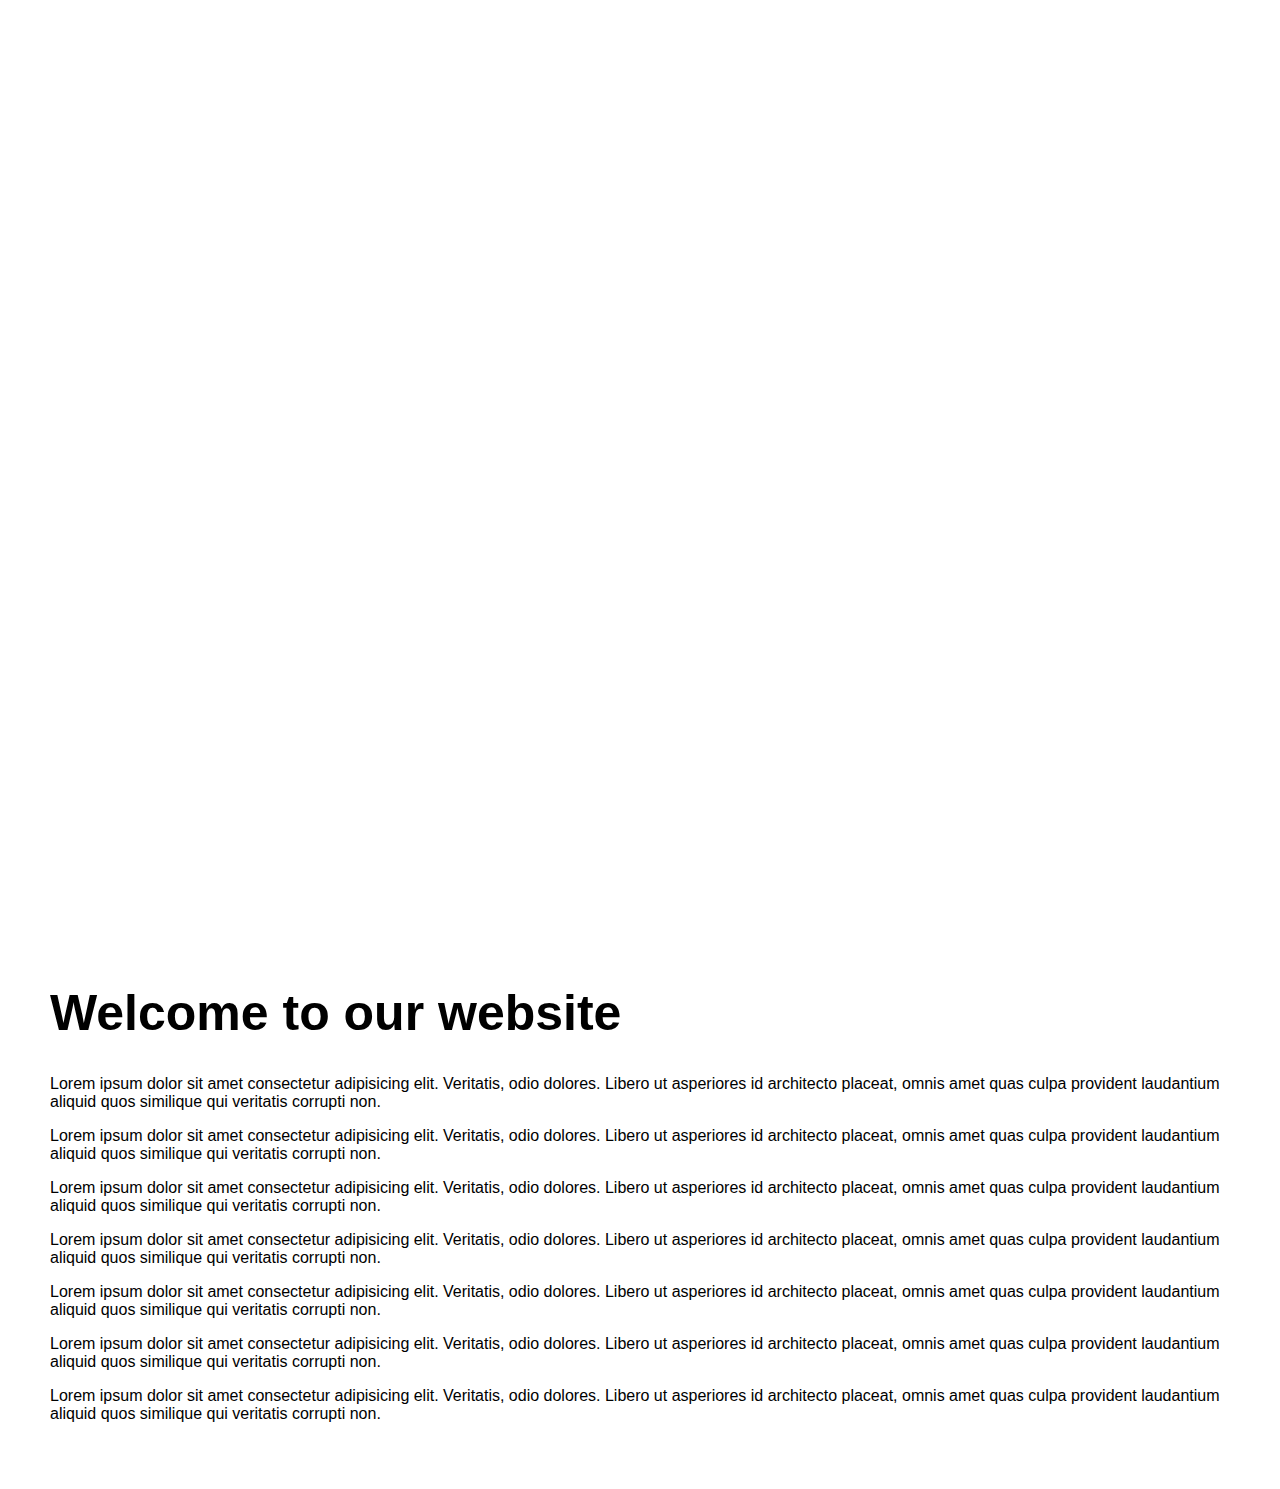
<file: background-image-scroll-effect/index.html>
<!DOCTYPE html>
<html lang="en">
  <head>
    <meta charset="UTF-8" />
    <meta http-equiv="X-UA-Compatible" content="IE=edge" />
    <meta name="viewport" content="width=device-width, initial-scale=1.0" />
    <title>Background Image Scroll Effect</title>
    <link rel="stylesheet" href="style.css" />
  </head>
  <body>
    <div class="bg-image" id="bg-image"></div>
    <div class="container">
      <h1>Welcome to our website</h1>
      <p>
        Lorem ipsum dolor sit amet consectetur adipisicing elit. Veritatis, odio
        dolores. Libero ut asperiores id architecto placeat, omnis amet quas
        culpa provident laudantium aliquid quos similique qui veritatis corrupti
        non.
      </p>
      <p>
        Lorem ipsum dolor sit amet consectetur adipisicing elit. Veritatis, odio
        dolores. Libero ut asperiores id architecto placeat, omnis amet quas
        culpa provident laudantium aliquid quos similique qui veritatis corrupti
        non.
      </p>
      <p>
        Lorem ipsum dolor sit amet consectetur adipisicing elit. Veritatis, odio
        dolores. Libero ut asperiores id architecto placeat, omnis amet quas
        culpa provident laudantium aliquid quos similique qui veritatis corrupti
        non.
      </p>
      <p>
        Lorem ipsum dolor sit amet consectetur adipisicing elit. Veritatis, odio
        dolores. Libero ut asperiores id architecto placeat, omnis amet quas
        culpa provident laudantium aliquid quos similique qui veritatis corrupti
        non.
      </p>
      <p>
        Lorem ipsum dolor sit amet consectetur adipisicing elit. Veritatis, odio
        dolores. Libero ut asperiores id architecto placeat, omnis amet quas
        culpa provident laudantium aliquid quos similique qui veritatis corrupti
        non.
      </p>
      <p>
        Lorem ipsum dolor sit amet consectetur adipisicing elit. Veritatis, odio
        dolores. Libero ut asperiores id architecto placeat, omnis amet quas
        culpa provident laudantium aliquid quos similique qui veritatis corrupti
        non.
      </p>
      <p>
        Lorem ipsum dolor sit amet consectetur adipisicing elit. Veritatis, odio
        dolores. Libero ut asperiores id architecto placeat, omnis amet quas
        culpa provident laudantium aliquid quos similique qui veritatis corrupti
        non.
      </p>
    </div>
    <script src="index.js"></script>
  </body>
</html>
</file>
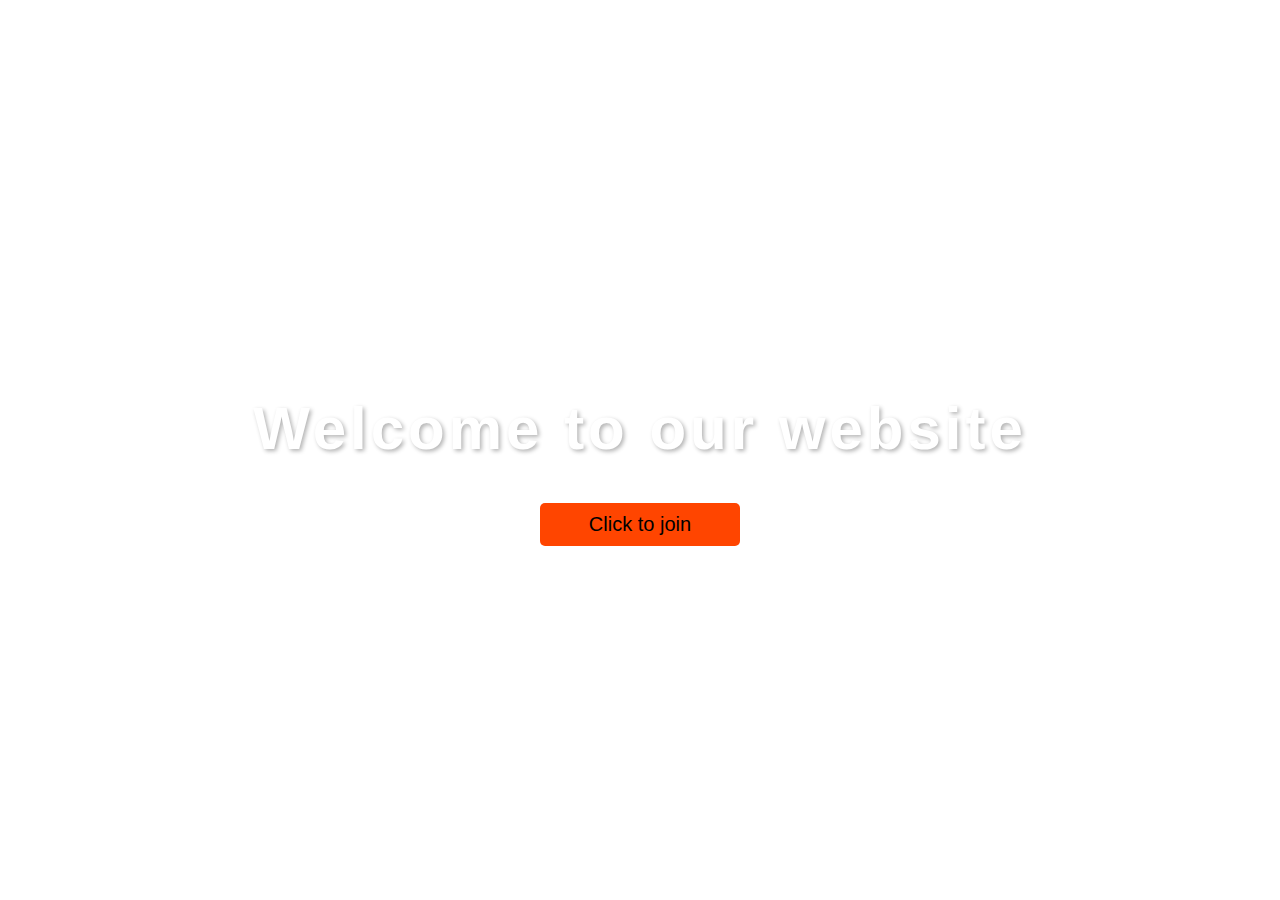
<file: blurred-background-popup/index.html>
<!DOCTYPE html>
<html lang="en">
  <head>
    <meta charset="UTF-8" />
    <meta http-equiv="X-UA-Compatible" content="IE=edge" />
    <meta name="viewport" content="width=device-width, initial-scale=1.0" />
    <title>Blurred Background Popup</title>
    <link
      rel="stylesheet"
      href="https://cdnjs.cloudflare.com/ajax/libs/font-awesome/6.2.1/css/all.min.css"
      integrity="sha512-MV7K8+y+gLIBoVD59lQIYicR65iaqukzvf/nwasF0nqhPay5w/9lJmVM2hMDcnK1OnMGCdVK+iQrJ7lzPJQd1w=="
      crossorigin="anonymous"
      referrerpolicy="no-referrer"
    />
    <link rel="stylesheet" href="style.css" />
  </head>
  <body>
    <div class="container">
      <h1>Welcome to our website</h1>
      <button class="btn">Click to join</button>
    </div>
    <div class="popup-container active">
      <h4>20% OFF Offer</h4>
      <label for="email">Your Email</label>
      <input
        class="input"
        type="email"
        name="email"
        id="email"
        placeholder="Enter Your Email"
      />
      <button class="popup-btn">Join</button>
      <div class="close-icon">
        <i class="fas fa-times fa-2x"></i>
      </div>
    </div>
    <script src="index.js"></script>
  </body>
</html>
</file>
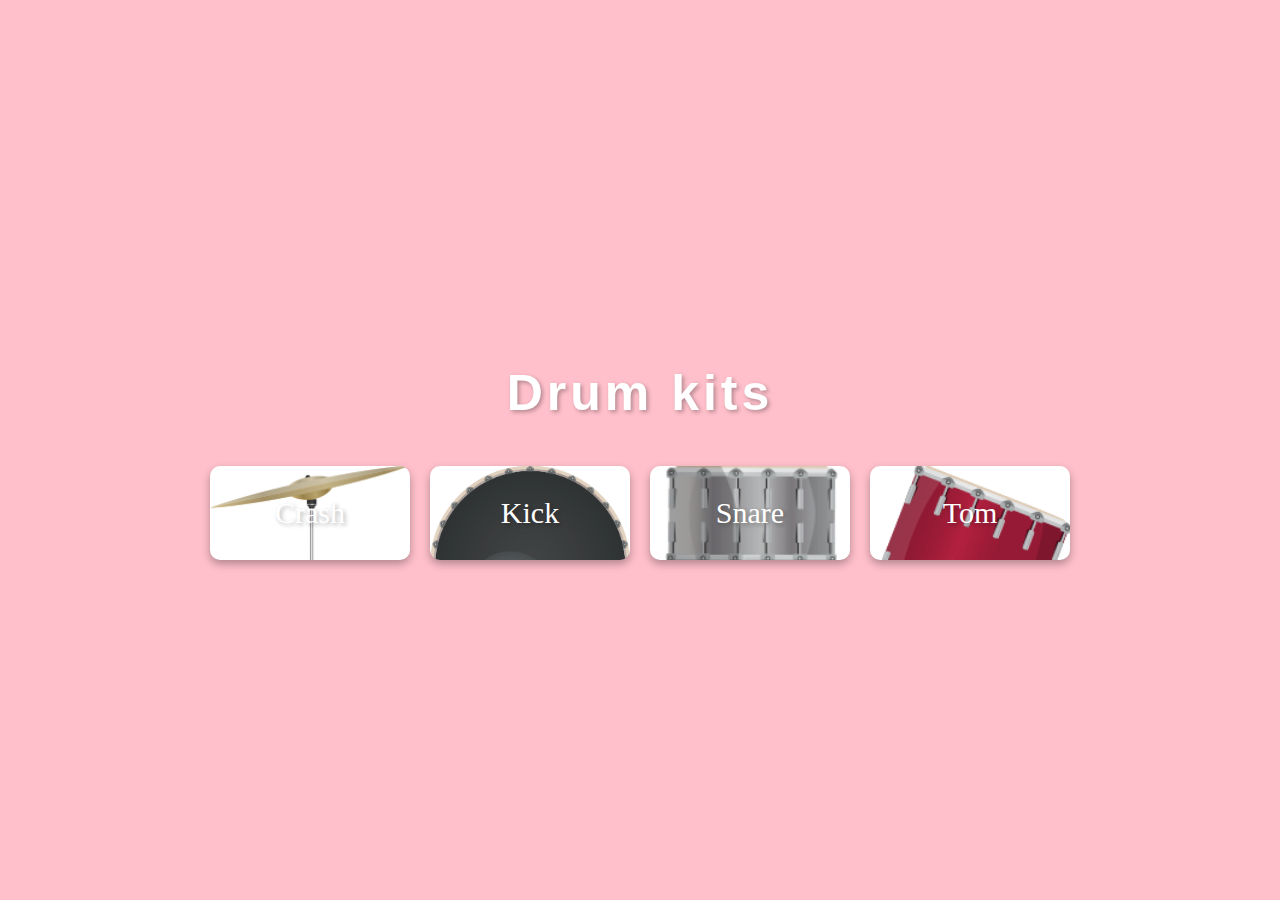
<file: drum-kit/index.html>
<!DOCTYPE html>
<html lang="en">
  <head>
    <meta charset="UTF-8" />
    <meta http-equiv="X-UA-Compatible" content="IE=edge" />
    <meta name="viewport" content="width=device-width, initial-scale=1.0" />
    <title>Document</title>
    <link
      rel="stylesheet"
      href="https://cdnjs.cloudflare.com/ajax/libs/font-awesome/6.2.1/css/all.min.css"
      integrity="sha512-MV7K8+y+gLIBoVD59lQIYicR65iaqukzvf/nwasF0nqhPay5w/9lJmVM2hMDcnK1OnMGCdVK+iQrJ7lzPJQd1w=="
      crossorigin="anonymous"
      referrerpolicy="no-referrer"
    />
    <link rel="stylesheet" href="style.css" />
    <script defer src="index.js"></script>
  </head>
  <body>
    <h1>Drum kits <i class="fas fa-drum"></i></h1>
    <div class="container"></div>
  </body>
</html>
</file>
<file: background-image-scroll-effect/style.css>
body {
  margin: 0;
  font-family: sans-serif;
}

.bg-image {
  width: 100%;
  height: 100vh;
  background-image: url("https://images.unsplash.com/photo-1426604966848-d7adac402bff?ixlib=rb-4.0.3&ixid=MnwxMjA3fDB8MHxwaG90by1wYWdlfHx8fGVufDB8fHx8&auto=format&fit=crop&w=1470&q=80");
  /* background-size: cover; */
  background-position: center;
  background-attachment: fixed;
  background-size: 160%;
  /* background-repeat: no-repeat; */
}

.container {
  padding: 50px;
}

h1 {
  font-size: 50px;
}

@media (max-width: 500px) {
  .container {
    padding: 10px;
  }
}
</file>
<file: blurred-background-popup/style.css>
body {
  margin: 0;
}

.container {
  display: flex;
  flex-direction: column;
  align-items: center;
  height: 100vh;
  justify-content: center;
  background-image: url("https://images.unsplash.com/photo-1550745165-9bc0b252726f?ixlib=rb-4.0.3&ixid=MnwxMjA3fDB8MHxwaG90by1wYWdlfHx8fGVufDB8fHx8&auto=format&fit=crop&w=1470&q=80");
  background-size: cover;
  text-align: center;
  transition: filter 0.2s;
}

h1 {
  font-size: 60px;
  color: white;
  font-family: Impact, Haettenschweiler, "Arial Narrow Bold", sans-serif;
  letter-spacing: 4px;
  text-shadow: 2px 2px 4px rgba(0, 0, 0, 0.3);
}

.btn {
  padding: 10px 20px;
  width: 200px;
  cursor: pointer;
  background-color: orangered;
  border: none;
  border-radius: 5px;
  font-size: 20px;
  transition: filter 0.5s;
}

.btn:hover {
  filter: brightness(0.8);
}

.active.container {
  filter: brightness(0.2);
}

.popup-container {
  position: fixed;
  left: 50%;
  top: 30%;
  transform: translate(-50%, -50%);
  background-color: white;
  display: flex;
  flex-direction: column;
  padding: 20px;
  width: 300px;
  height: 200px;
  background-image: url("https://images.unsplash.com/photo-1486312338219-ce68d2c6f44d?ixlib=rb-4.0.3&ixid=MnwxMjA3fDB8MHxwaG90by1wYWdlfHx8fGVufDB8fHx8&auto=format&fit=crop&w=1472&q=80");
  background-size: cover;
  border-radius: 10px;
  box-shadow: 0 4px 8px rgba(0, 0, 0, 0.3);
  opacity: 1;
  transition: all 0.6s;
}

h4 {
  font-size: 30px;
  margin: 10px 0;
  font-family: sans-serif;
  color: orangered;
  text-shadow: 0 4px 8px rgba(0, 0, 0, 0.3);
}

label {
  color: orangered;
  font-family: sans-serif;
  filter: brightness(0.7);
}

.popup-btn {
  background-color: orangered;
  padding: 10px 20px;
  font-size: 20px;
  cursor: pointer;
  border: none;
  border-radius: 10px;
  transition: filter 0.5s;
}

.popup-btn:hover {
  filter: brightness(0.8);
}

.input {
  border: none;
  padding: 10px;
  margin: 10px 0;
  font-size: 20px;
  outline: none;
  border-radius: 10px;
  transition: box-shadow 0.5s;
}

.input:hover {
  box-shadow: 0 4px 8px rgba(0, 0, 0, 0.3);
}

.input::placeholder {
  color: lightgray;
}

.close-icon {
  position: absolute;
  right: 20px;
  cursor: pointer;
  transition: color 0.5s;
}
.close-icon:hover {
  color: red;
}

.active.popup-container {
  visibility: hidden;
  opacity: 0;
  top: 10%;
}
</file>
<file: drum-kit/style.css>
body {
  margin: 0;
  display: flex;
  flex-direction: column;
  align-items: center;
  height: 100vh;
  justify-content: center;
  background-color: pink;
}

h1 {
  font-size: 50px;
  font-family: Impact, Haettenschweiler, "Arial Narrow Bold", sans-serif;
  letter-spacing: 4px;
  color: white;
  text-shadow: 2px 2px 4px rgba(0, 0, 0, 0.3);
  white-space: nowrap; /* new thing! */
}

.container {
  text-align: center;
}

.btn {
  padding: 30px 50px;
  background-color: white;
  border: none;
  margin: 10px;
  font-size: 30px;
  min-width: 200px; /* to make each btn same size regardless of how many letter inside element */
  border-radius: 10px;
  box-shadow: 0 4px 8px rgba(0, 0, 0, 0.3);
  background-image: url("images/tom.png");
  background-size: cover;
  color: white;
  font-family: cursive;
  text-shadow: 2px 2px 4px rgba(0, 0, 0, 0.3);
  cursor: pointer;
  text-transform: capitalize;
}

.btn:hover {
  color: pink;
}

.btn:active {
  background-size: 105%;
}
</file>
